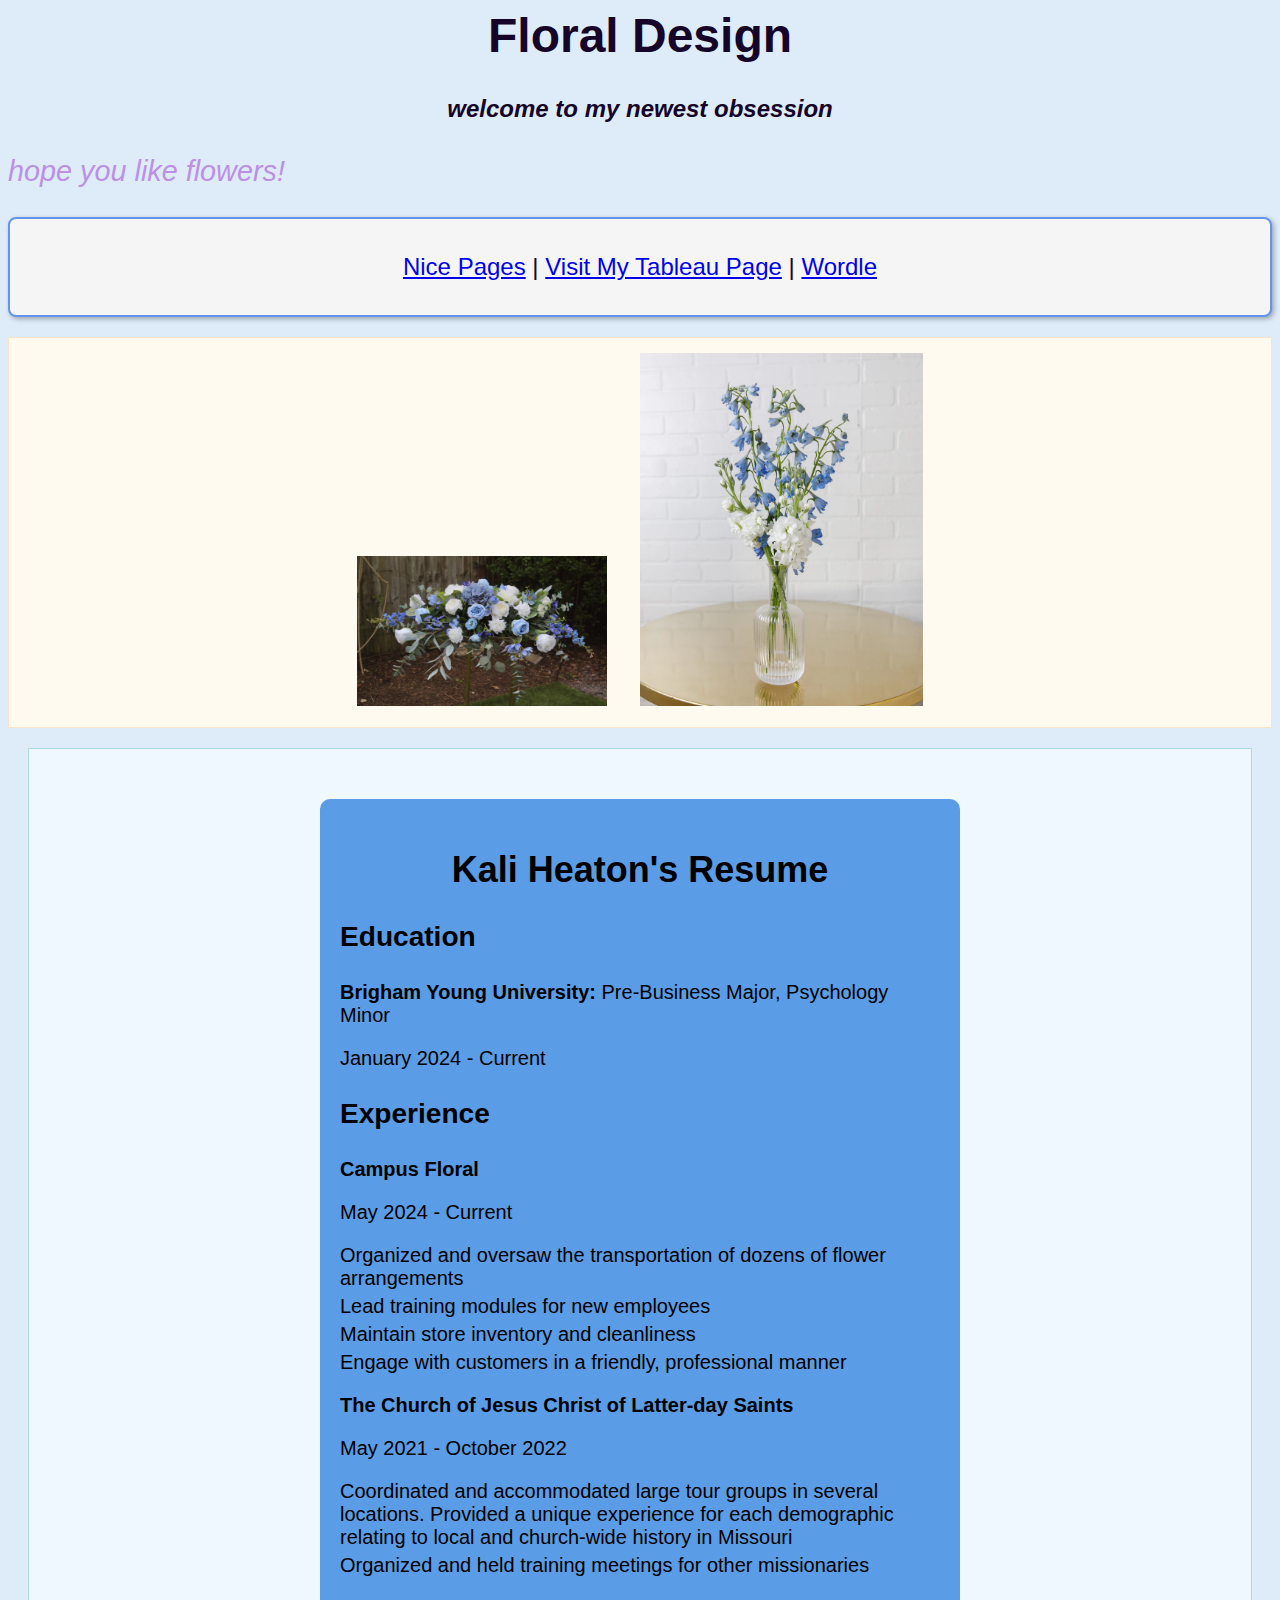
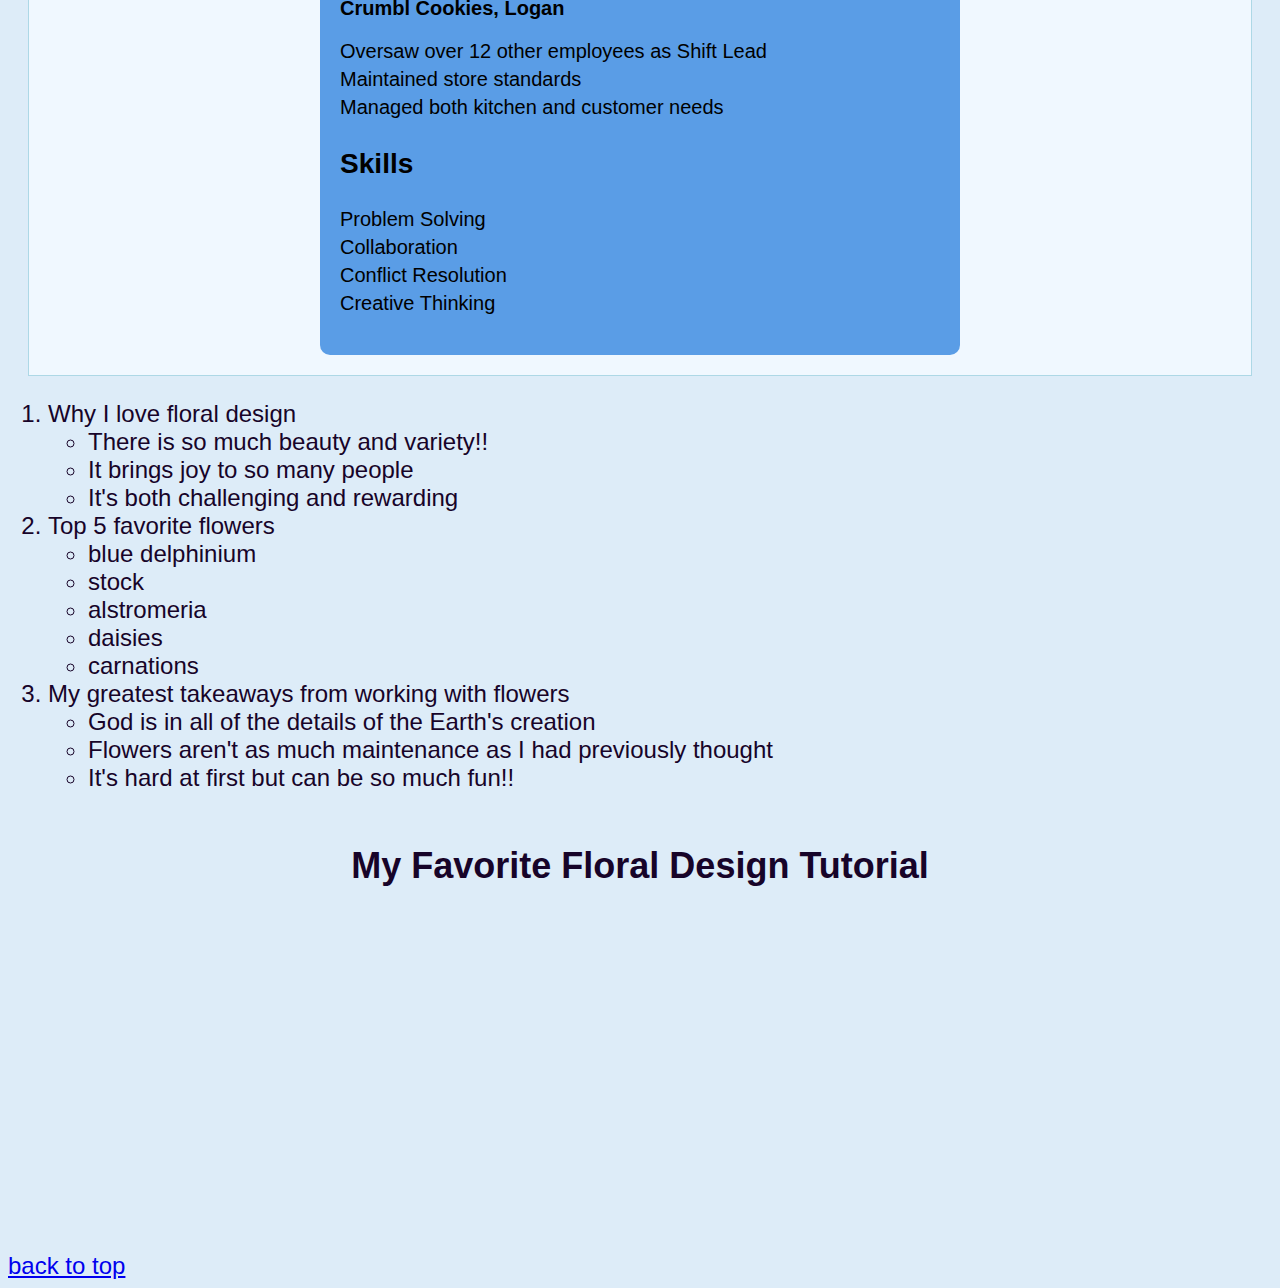
<file: scratch.html>
<html>

<head>
<title>kali heaton</title>
<link rel="stylesheet" href="mystyles.css">
</head>

<body><!--this is a comment-->
   <center> <h1 id="top">Floral Design</h1> </center>
    <h4 class="intro">welcome to my newest obsession </h5>
    <p class="Header">hope you like flowers!</p>

    <div class="links">
    <p>
        <a href="index.html"> Nice Pages</a> |
        <a href="tableau.html">Visit My Tableau Page</a> |
        <a href="wordle.html">Wordle</a>
    </p>
    </div>

    <center>

        <div class="images">
            <img src="blueflowershorizontal.avif" height="150" width="250" alt="a beautiful arrangement of blue flowers" width="30%">
            <!-- <br> br means line break  -->
            &nbsp;&nbsp;&nbsp;
            <img src="flowersvertical.webp" alt="a vase arrangement of blue flowers" height="40%">
    </center>
        </div>

        <div class="content">
    <!-- target = blank means open in a new tab  -->
     
    <div class="resume-section">
       
        <h2>Kali Heaton's Resume</h2>

        <!-- Education Section -->
        <div class="section">
            <h3>Education</h3>
            <p><strong>Brigham Young University:</strong> Pre-Business Major, Psychology Minor</p>
            <p class="dates">January 2024 - Current</p>
        </div>

        <!-- Experience Section -->
        <div class="section">
            <h3>Experience</h3>

            <p><strong>Campus Floral</strong></p>
            <p class="dates">May 2024 - Current</p>
            <ul>
                <li>Organized and oversaw the transportation of dozens of flower arrangements</li>
                <li>Lead training modules for new employees</li>
                <li>Maintain store inventory and cleanliness</li>
                <li>Engage with customers in a friendly, professional manner</li>
            </ul>

            <p><strong>The Church of Jesus Christ of Latter-day Saints</strong></p>
            <p class="dates">May 2021 - October 2022</p>
            <ul>
                <li>Coordinated and accommodated large tour groups in several locations. Provided a unique experience for each demographic relating to local and church-wide history in Missouri</li>
                <li>Organized and held training meetings for other missionaries</li>
            </ul>

            <p><strong>Crumbl Cookies, Logan</strong></p>
            <ul>
                <li>Oversaw over 12 other employees as Shift Lead</li>
                <li>Maintained store standards</li>
                <li>Managed both kitchen and customer needs</li>
            </ul>
        </div>

        <!-- Skills Section -->
        <div class="section">
            <h3>Skills</h3>
            <ul>
                <li>Problem Solving</li>
                <li>Collaboration</li>
                <li>Conflict Resolution</li>
                <li>Creative Thinking</li>
            </ul>
        </div>

    </div>

    
    </div>


    

    <ol>
<li>Why I love floral design 
    <ul> 
       <li>There is so much beauty and variety!!</li> 
       <li>It brings joy to so many people</li>
       <li>It's both challenging and rewarding</li>
    </ul>
</li>
<li>Top 5 favorite flowers</li>
<ul> 
    <li>blue delphinium</li> 
    <li>stock</li> 
    <li>alstromeria</li> 
    <li>daisies</li> 
    <li>carnations</li> 
 </ul>
<li>My greatest takeaways from working with flowers</li>
<ul> 
    <li>God is in all of the details of the Earth's creation</li> 
    <li>Flowers aren't as much maintenance as I had previously thought</li>
    <li>It's hard at first but can be so much fun!!</li>
 </ul>
     </ol>
    </div>

    <div class="video">
        <h2>My Favorite Floral Design Tutorial</h2>
        <iframe 
            width="560" 
            height="315" 
            src="https://www.youtube.com/embed/45iCak6rko0" 
            title="YouTube video player" 
            frameborder="0" 
            allow="accelerometer; autoplay; clipboard-write; encrypted-media; gyroscope; picture-in-picture" 
            allowfullscreen>
        </iframe>
    </div>

     <a href="#top">back to top</a>
</body>
</html>
</file>
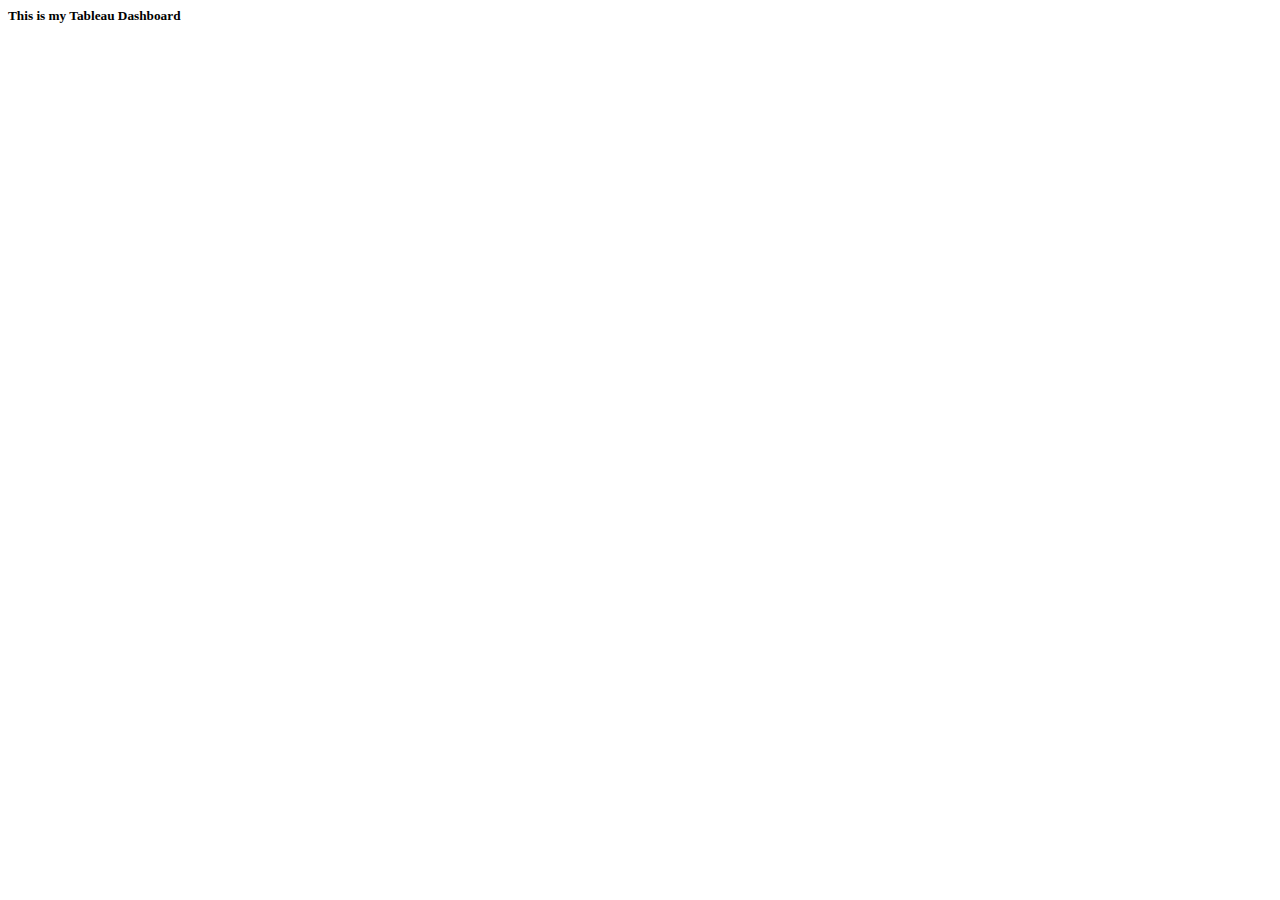
<file: tableau.html>
<html>
<head>
    <title>Tableau Dashboard</title>
</head>
<body>
    <h5>This is my Tableau Dashboard</h5>

    <div class='tableauPlaceholder' id='viz1734243316433' style='position: relative'>
        <noscript>
            <a href='#'>
                <img alt='Fruit'
                    src='https://public.tableau.com/static/images/Fr/FruitConsumption_17342425991290/Fruit/1_rss.png'
                    style='border: none'/>
            </a>
        </noscript>
        <!-- Removed style='display:none;' to make the object visible -->
        <object class='tableauViz' style='width: 900px; height: 752px;'>
            <param name='host_url' value='https://public.tableau.com/' />
            <param name='embed_code_version' value='3' />
            <param name='site_root' value='' />
            <param name='name' value='FruitConsumption_17342425991290/Fruit' />
            <param name='tabs' value='no' />
            <param name='toolbar' value='yes' />
            <param name='static_image' value='https://public.tableau.com/static/images/Fr/FruitConsumption_17342425991290/Fruit/1.png' />
            <param name='animate_transition' value='yes' />
            <param name='display_static_image' value='yes' />
            <param name='display_spinner' value='yes' />
            <param name='display_overlay' value='yes' />
            <param name='display_count' value='yes' />
            <param name='language' value='en-US' />
        </object>
    </div>

    <script type='text/javascript'>
        var divElement = document.getElementById('viz1734243316433');
        var vizElement = divElement.getElementsByTagName('object')[0];
        vizElement.style.width = '900px';  // Set the width
        vizElement.style.height = '752px'; // Set the height
        var scriptElement = document.createElement('script');
        scriptElement.src = 'https://public.tableau.com/javascripts/api/viz_v1.js';
        // Ensure the script is loaded after the object is in place
        vizElement.parentNode.insertBefore(scriptElement, vizElement);
    </script>

</body>
</html>
</file>
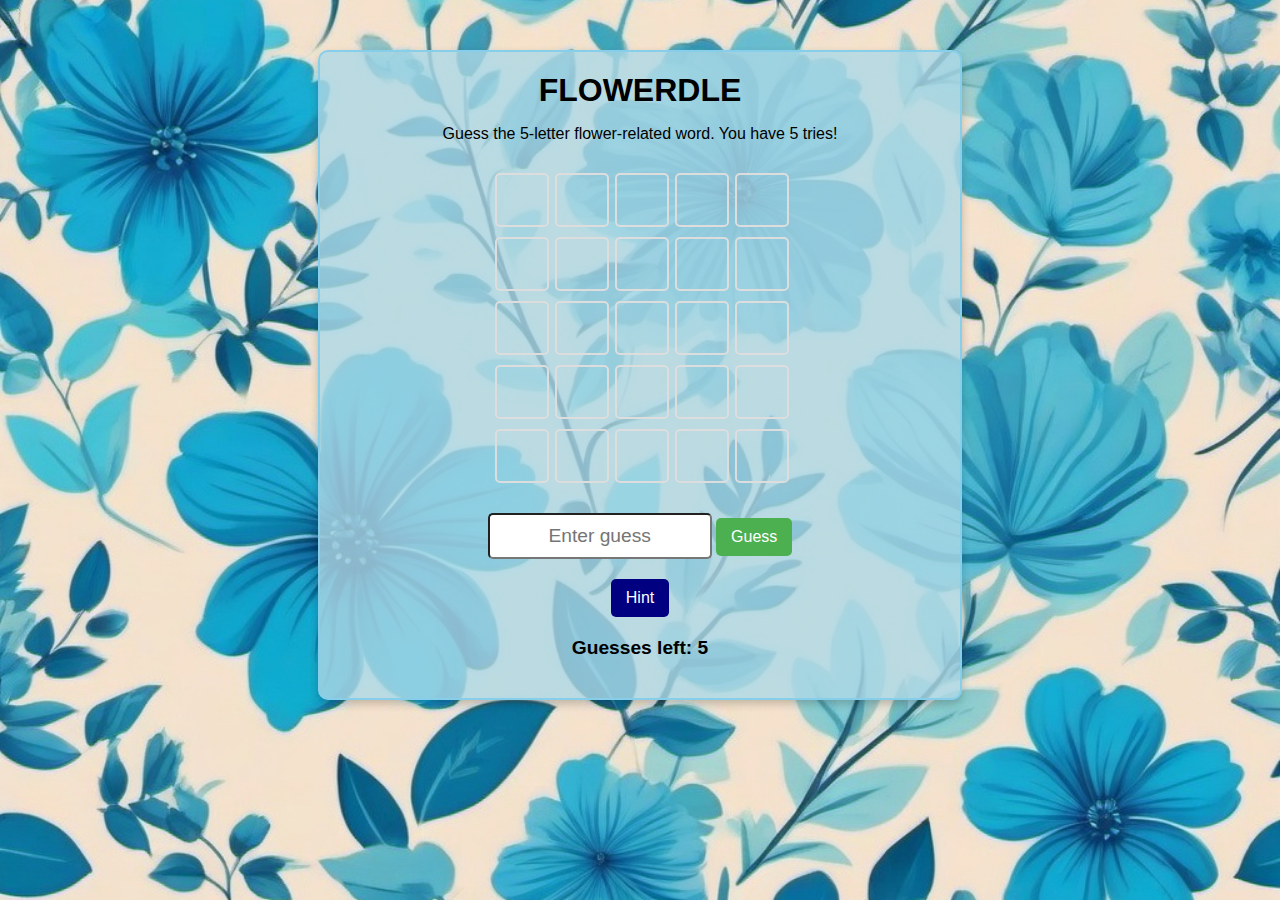
<file: wordle.html>
<!DOCTYPE html>
<html lang="en">
<head>
    <meta charset="UTF-8">
    <meta name="viewport" content="width=device-width, initial-scale=1.0">
    <title>FLOWERDLE</title>
    <style>
        body {
            font-family: Arial, sans-serif;
            background-image: url(floralbackground.jpg); /* Replace with your image filename */
            background-size: cover;
            background-position: center;
            background-repeat: no-repeat;
            margin: 0;
            padding: 0;
            text-align: center;
        }

        .content-box {
            background-color: rgba(173, 216, 230, 0.8); /* Light blue background */
            border: 2px solid #87CEEB; /* Light blue border */
            padding: 20px;
            margin: 50px auto;
            width: 90%;
            max-width: 600px;
            border-radius: 10px;
            box-shadow: 0px 4px 8px rgba(0, 0, 0, 0.2);
        }

        .title {
            font-size: 2em;
            font-weight: bold;
            margin-bottom: 10px;
        }

        .grid {
            display: grid;
            grid-template-columns: repeat(5, 50px);
            grid-gap: 10px;
            justify-content: center;
            margin-top: 30px;
        }

        .cell {
            width: 50px;
            height: 50px;
            border: 2px solid #ddd;
            text-align: center;
            line-height: 50px;
            font-size: 1.5em;
            font-weight: bold;
            border-radius: 5px;
        }

        .correct {
            background-color: green;
            color: white;
        }

        .present {
            background-color: yellow;
            color: black;
        }

        .absent {
            background-color: gray;
            color: white;
        }

        .input-box {
            margin-top: 30px;
        }

        input {
            padding: 10px;
            font-size: 1.2em;
            width: 200px;
            text-align: center;
            border-radius: 5px;
        }

        button {
            padding: 10px 15px;
            font-size: 1em;
            background-color: #4CAF50;
            color: white;
            border: none;
            border-radius: 5px;
            cursor: pointer;
        }

        button:hover {
            background-color: #45a049;
        }

        #hint-button {
            margin-top: 20px;
            background-color: #000080; /* Dark blue */
            color: white;
            font-size: 1em;
            padding: 10px 15px;
            border: none;
            border-radius: 5px;
            cursor: pointer;
        }

        #hint-button:hover {
            background-color: #0000cd; /* Lighter blue */
        }

        #message {
            margin-top: 20px;
            font-size: 1.2em;
            font-weight: bold;
        }
    </style>
</head>
<body>

    <div class="content-box">
        <div class="title">FLOWERDLE</div>
        <p>Guess the 5-letter flower-related word. You have 5 tries!</p>

        <!-- Game Grid -->
        <div class="grid" id="grid"></div>

        <!-- User Input -->
        <div class="input-box">
            <input type="text" id="userGuess" maxlength="5" placeholder="Enter guess" />
            <button onclick="submitGuess()">Guess</button>
        </div>

        <!-- Hint Button -->
        <button id="hint-button" onclick="giveHint()">Hint</button>

        <!-- Message -->
        <p id="message"></p>
    </div>

    <script>
        const flowerWords = [
            "daisy", "lilac", "tulip", "aster", "poppy", 
            "stalk", "petal", "bloom", "flora", "grass", 
            "frond", "leafy", "ficus", "seeds", "aroma", 
            "roots", "stems", "green", "field", "thorn"
        ];

        let wordToGuess = "";
        let guessesLeft = 5;
        let currentGuess = 0;
        let gameOver = false;
        let revealedLetters = []; // Tracks revealed letters for hints

        function startNewGame() {
            wordToGuess = flowerWords[Math.floor(Math.random() * flowerWords.length)];
            guessesLeft = 5;
            currentGuess = 0;
            gameOver = false;
            revealedLetters = Array(wordToGuess.length).fill(false); // Reset revealed letters
            document.getElementById("message").textContent = `Guesses left: ${guessesLeft}`;
            document.getElementById("userGuess").value = "";
            setupGrid();
        }

        function setupGrid() {
            const grid = document.getElementById("grid");
            grid.innerHTML = "";
            for (let i = 0; i < 5; i++) {
                for (let j = 0; j < 5; j++) {
                    const cell = document.createElement("div");
                    cell.classList.add("cell");
                    grid.appendChild(cell);
                }
            }
        }

        function submitGuess() {
            if (gameOver || guessesLeft <= 0) return;

            const userGuess = document.getElementById("userGuess").value.toLowerCase();

            if (userGuess.length !== 5 || !flowerWords.includes(userGuess)) {
                alert("Please enter a valid 5-letter flower word!");
                return;
            }

            const grid = document.getElementById("grid");
            const guessCells = Array.from(grid.children).slice(currentGuess * 5, (currentGuess + 1) * 5);

            for (let i = 0; i < 5; i++) {
                const letter = userGuess[i];
                const cell = guessCells[i];
                cell.textContent = letter;

                if (letter === wordToGuess[i]) {
                    cell.classList.add("correct");
                } else if (wordToGuess.includes(letter)) {
                    cell.classList.add("present");
                } else {
                    cell.classList.add("absent");
                }
            }

            guessesLeft--;
            currentGuess++;
            document.getElementById("userGuess").value = "";

            if (userGuess === wordToGuess) {
                document.getElementById("message").textContent = "Congratulations! You've guessed the word!";
                gameOver = true;
                setTimeout(startNewGame, 2000);
            } else if (guessesLeft === 0) {
                document.getElementById("message").textContent = `Game Over! The word was: ${wordToGuess}`;
                gameOver = true;
                setTimeout(startNewGame, 2000);
            } else {
                document.getElementById("message").textContent = `Guesses left: ${guessesLeft}`;
            }
        }

        // Hint logic
        function giveHint() {
            if (gameOver) return;

            const unrevealedIndexes = revealedLetters
                .map((revealed, index) => (!revealed ? index : null))
                .filter(index => index !== null);

            if (unrevealedIndexes.length === 0) {
                document.getElementById("message").textContent = "No more hints available!";
                return;
            }

            const randomIndex = unrevealedIndexes[Math.floor(Math.random() * unrevealedIndexes.length)];
            revealedLetters[randomIndex] = true;

            document.getElementById("message").textContent = `Hint: Letter ${randomIndex + 1} is "${wordToGuess[randomIndex].toUpperCase()}"`;
        }

        startNewGame();
    </script>

</body>
</html>
</file>
<file: mystyles.css>
body{
    font-family:'Lucida Sans', 'Lucida Sans Regular', 'Lucida Grande', 'Lucida Sans Unicode', Geneva, Verdana, sans-serif;
    color: rgb(23, 4, 41);
    background-color: rgb(221, 236, 248);
    font-size: x-large
    
}
.header{
    font-style: oblique;
    font-size: larger;
    color: rgb(188, 144, 230);
}

.intro {
    font-style: italic;
    text-align: center;
    
}

.content{
    font-family: Verdana, Geneva, Tahoma, sans-serif;
    margin: 20px;
    padding: 20px;
    background-color: rgb(240, 248, 255);
    border: 1px solid rgb(173, 216, 230);
}
.links {
    display: flex;
    justify-content: space-around;
    text-align: center;
    background-color: rgb(245, 245, 245); /* Light gray background */
    padding: 10px; /* Space inside the box */
    border: 2px solid rgb(100, 149, 237); /* Cornflower blue border */
    border-radius: 8px; /* Rounded corners */
    box-shadow: 2px 2px 5px rgba(0, 0, 0, 0.3); /* Add shadow for depth */
}
.images {
    display: block;
    text-align: center;
    margin: 20px auto;
    background-color: rgb(255, 250, 240);
    padding: 15px;
    border: 1px solid rgb(255, 228, 196);
}
.video {
    display: flex;
    flex-direction: column;
    justify-content: center;
    align-items: center;
    margin: 20px 0;
    text-align: center;
}


.resume-section {
    background-color: #5a9de6; /* Blue background */
    color: black; /* White text */
    padding: 20px;
    border-radius: 10px;
    margin-top: 30px;
    width: 80%;
    max-width: 600px;
    margin-left: auto;
    margin-right: auto;
}

.resume-section h2 {
    text-align: center;
}

.resume-section p, .resume-section ul {
    font-size: smaller;
}

.resume-section ul {
    list-style-type: none; /* Remove bullet points */
    padding-left: 0;
}

.resume-section ul li {
    margin: 5px 0;
}
</file>
